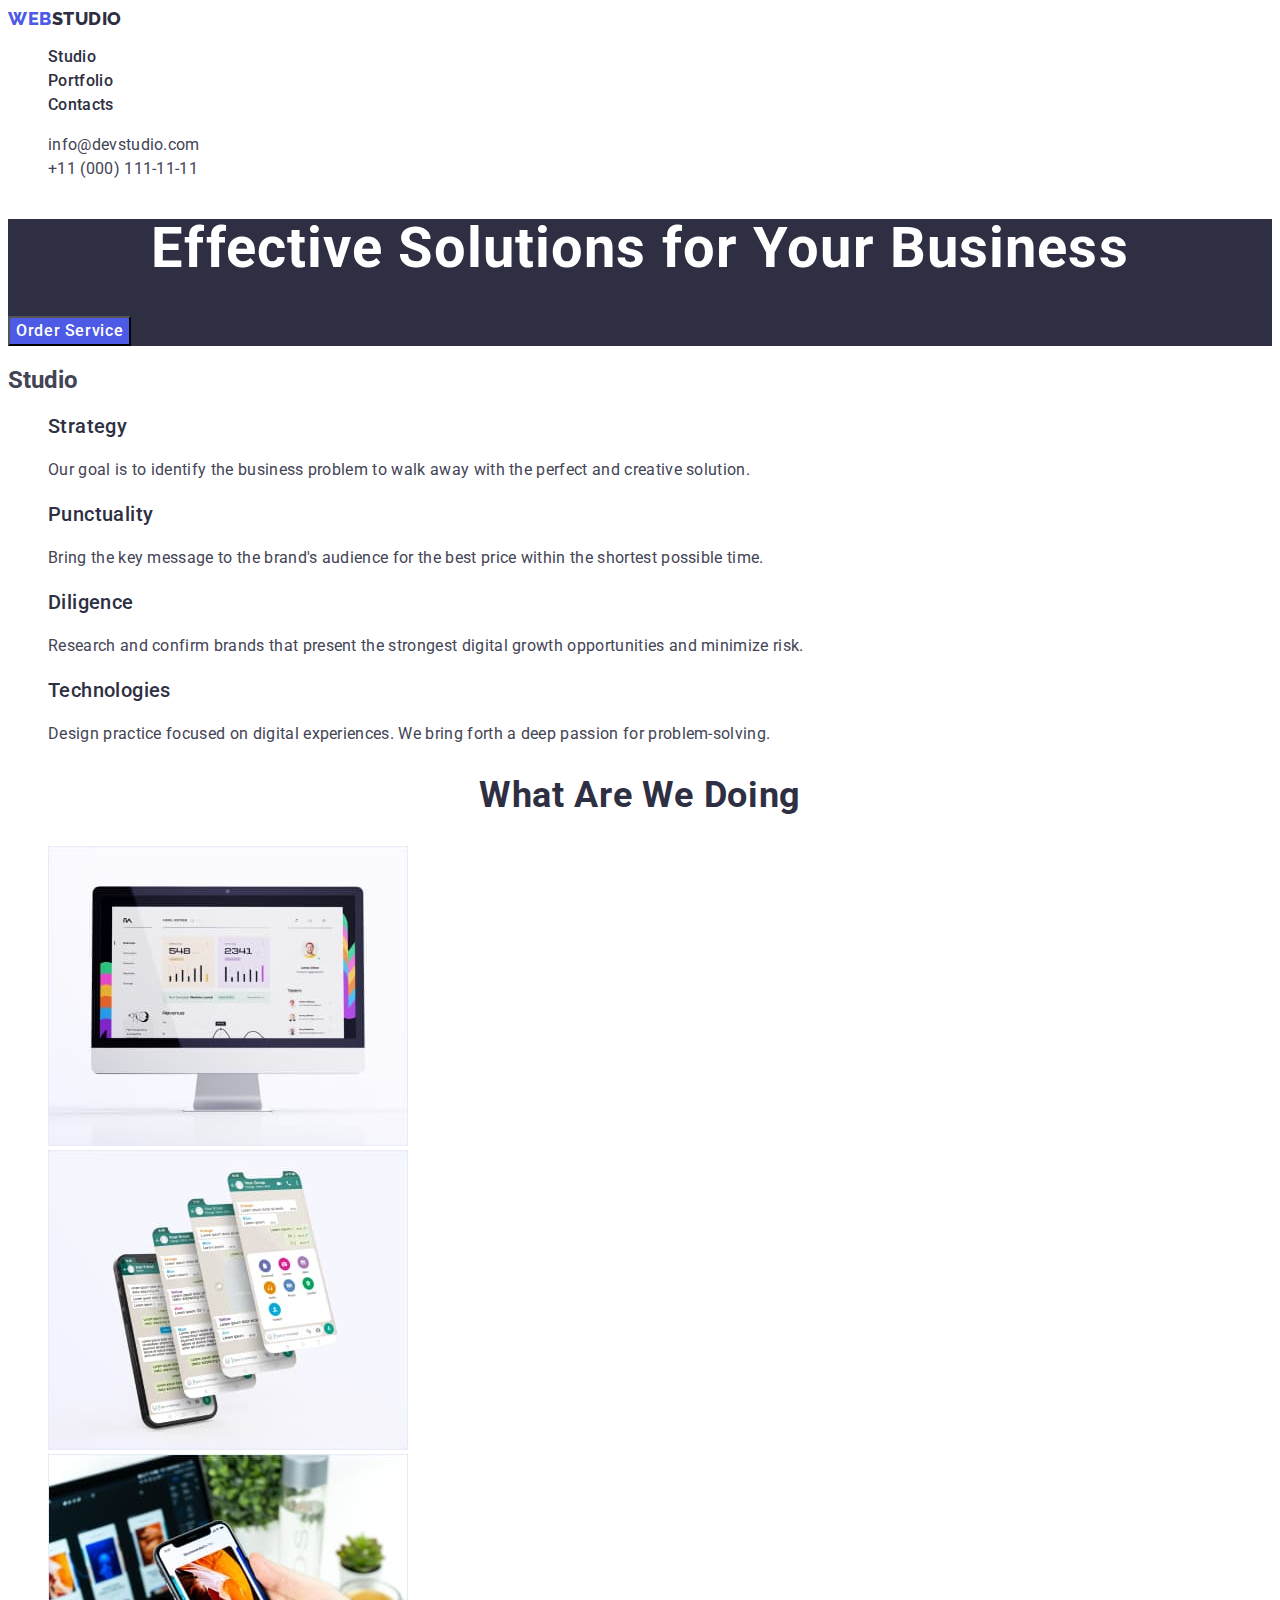
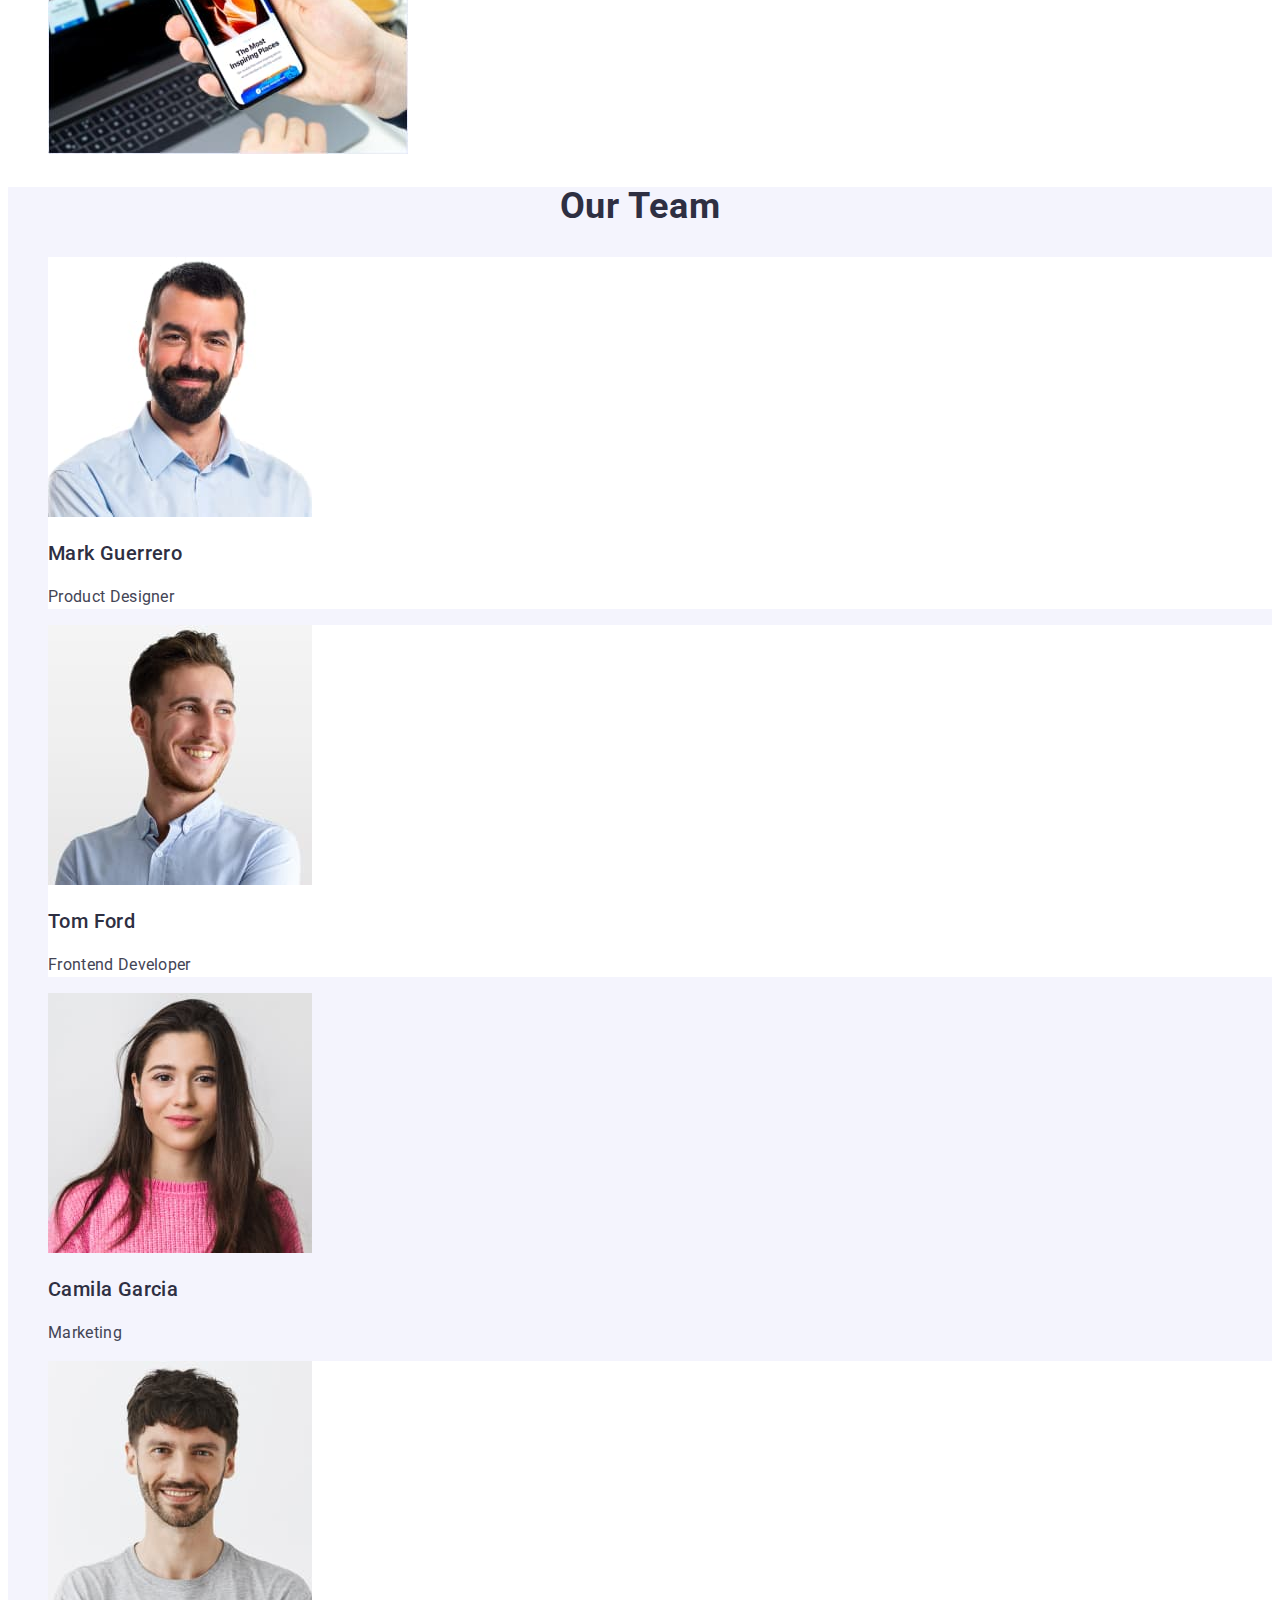
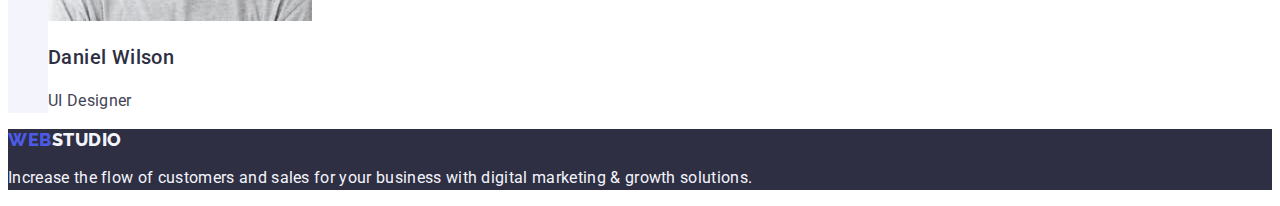
<file: index.html>
<!DOCTYPE html>
<html lang="en">
  <head>
    <meta charset="UTF-8" />
    <link rel="preconnect" href="https://fonts.googleapis.com" />
    <link rel="preconnect" href="https://fonts.gstatic.com" crossorigin />
    <link
      href="https://fonts.googleapis.com/css2?family=Raleway:wght@800&family=Roboto:wght@400;500;700;900&display=swap"
      rel="stylesheet"
    />
    <link rel="stylesheet" href="./css/styles.css" />
    <title>Studio</title>
  </head>
  <!--Body-->
  <body class="body">
    <header>
      <!--Top Line-->
      <nav>
        <a class="web link" href="./index.html"
          >Web<span class="studio link">Studio</span></a
        >
        <!--Contacts-->
        <ul class="list">
          <li><a href="./index.html" class="nav-menu link">Studio</a></li>
          <li>
            <a href="./portfolio.html" class="nav-menu link">Portfolio</a>
          </li>
          <li><a href="" class="nav-menu link">Contacts</a></li>
        </ul>
      </nav>
      <address class="address list">
        <ul class="list">
          <li>
            <a class="contact-list link" href="mailto:info@devstudio.com"
              >info@devstudio.com</a
            >
          </li>
          <li>
            <a class="contact-list link" href="tel:+110001111111"
              >+11 (000) 111-11-11</a
            >
          </li>
        </ul>
      </address>
    </header>
    <main>
      <!--selection 1-->
      <section class="scn_one">
        <h1 class="ttl_one">Effective Solutions for Your Business</h1>
        <button class="button" type="button">Order Service</button>
      </section>
      <!--section 2-->
      <section>
        <h2>Studio</h2>
        <ul class="list">
          <li>
            <h3 class="ttl">Strategy</h3>
            <p class="text">
              Our goal is to identify the business problem to walk away with the
              perfect and creative solution.
            </p>
          </li>
          <li>
            <h3 class="ttl">Punctuality</h3>
            <p class="text">
              Bring the key message to the brand's audience for the best price
              within the shortest possible time.
            </p>
          </li>
          <li>
            <h3 class="ttl">Diligence</h3>
            <p class="text">
              Research and confirm brands that present the strongest digital
              growth opportunities and minimize risk.
            </p>
          </li>
          <li>
            <h3 class="ttl">Technologies</h3>
            <p class="text">
              Design practice focused on digital experiences. We bring forth a
              deep passion for problem-solving.
            </p>
          </li>
        </ul>
      </section>
      <!--section 3-->
      <section class="tech list">
        <h2 class="tittle">What are we doing</h2>
        <ul class="tech list">
          <li>
            <img src="./images/computer.jpg" alt="computer" width="360" />
          </li>
          <li><img src="./images/app.jpg" alt="app" width="360" /></li>
          <li>
            <img src="./images/phone.jpg" alt="phone in hand" width="360" />
          </li>
        </ul>
      </section>
      <!--section 4-->
      <section class="fond_f">
        <h2 class="tittle">Our Team</h2>
        <ul class="list">
          <li class="custom">
            <img
              src="./images/MarkGuerrero.jpg"
              alt="Mark Guerrero"
              width="264"
            />
            <h3 class="ttl">Mark Guerrero</h3>
            <p class="text">Product Designer</p>
          </li>
          <li class="custom">
            <img src="./images/TomFord.jpg" alt="Tom Ford" width="264" />
            <h3 class="ttl">Tom Ford</h3>
            <p class="text">Frontend Developer</p>
          </li>
          <li>
            <img
              src="./images/CamilaGarcia.jpg"
              alt="Camila Garcia"
              width="264"
            />
            <h3 class="ttl">Camila Garcia</h3>
            <p class="text">Marketing</p>
          </li>
          <li class="custom">
            <img
              src="./images/DanielWilson.jpg"
              alt="Daniel Wilson"
              width="264"
            />
            <h3 class="ttl">Daniel Wilson</h3>
            <p class="text">UI Designer</p>
          </li>
        </ul>
      </section>
    </main>
    <!--section 5-->
    <footer class="ftr">
      <a href="./index.html" class="web link"
        >Web<span class="studio-link">Studio</span></a
      >
      <p class="text-footer">
        Increase the flow of customers and sales for your business with digital
        marketing & growth solutions.
      </p>
    </footer>
  </body>
</html>
</file>
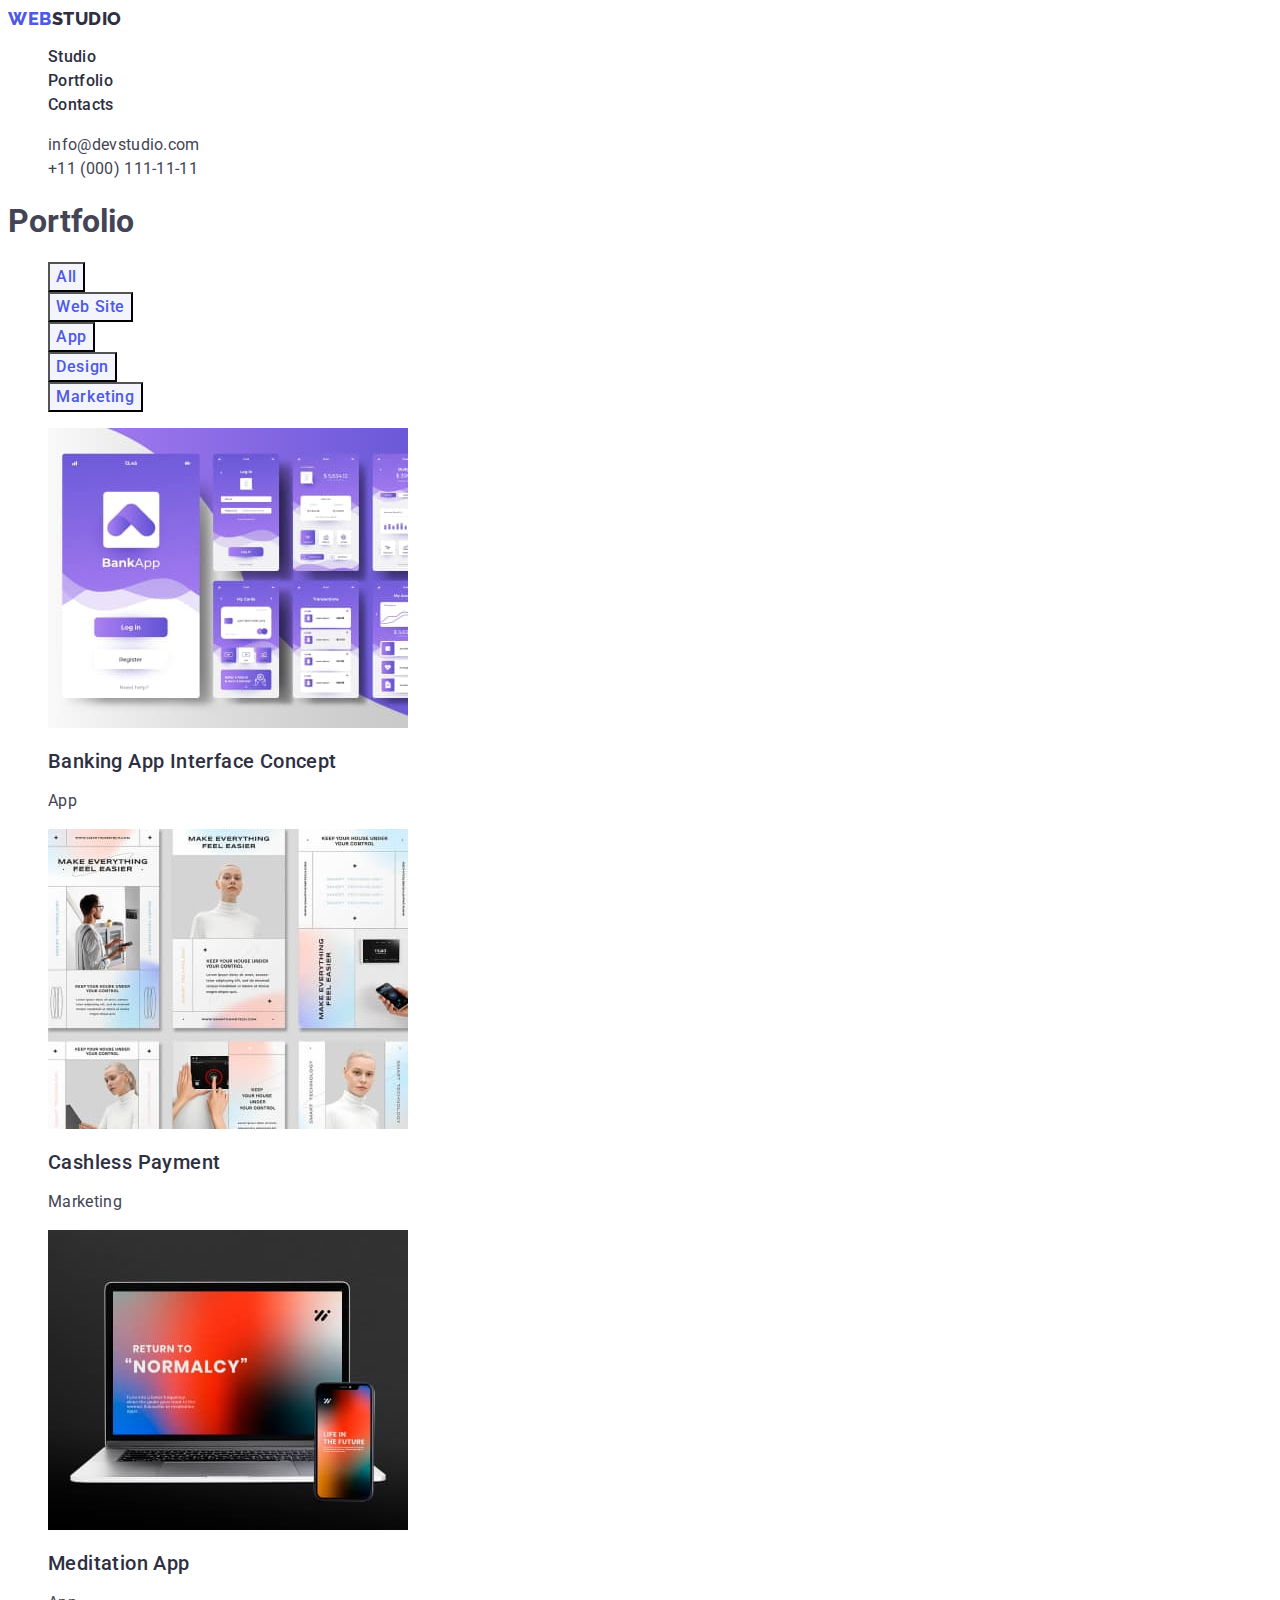
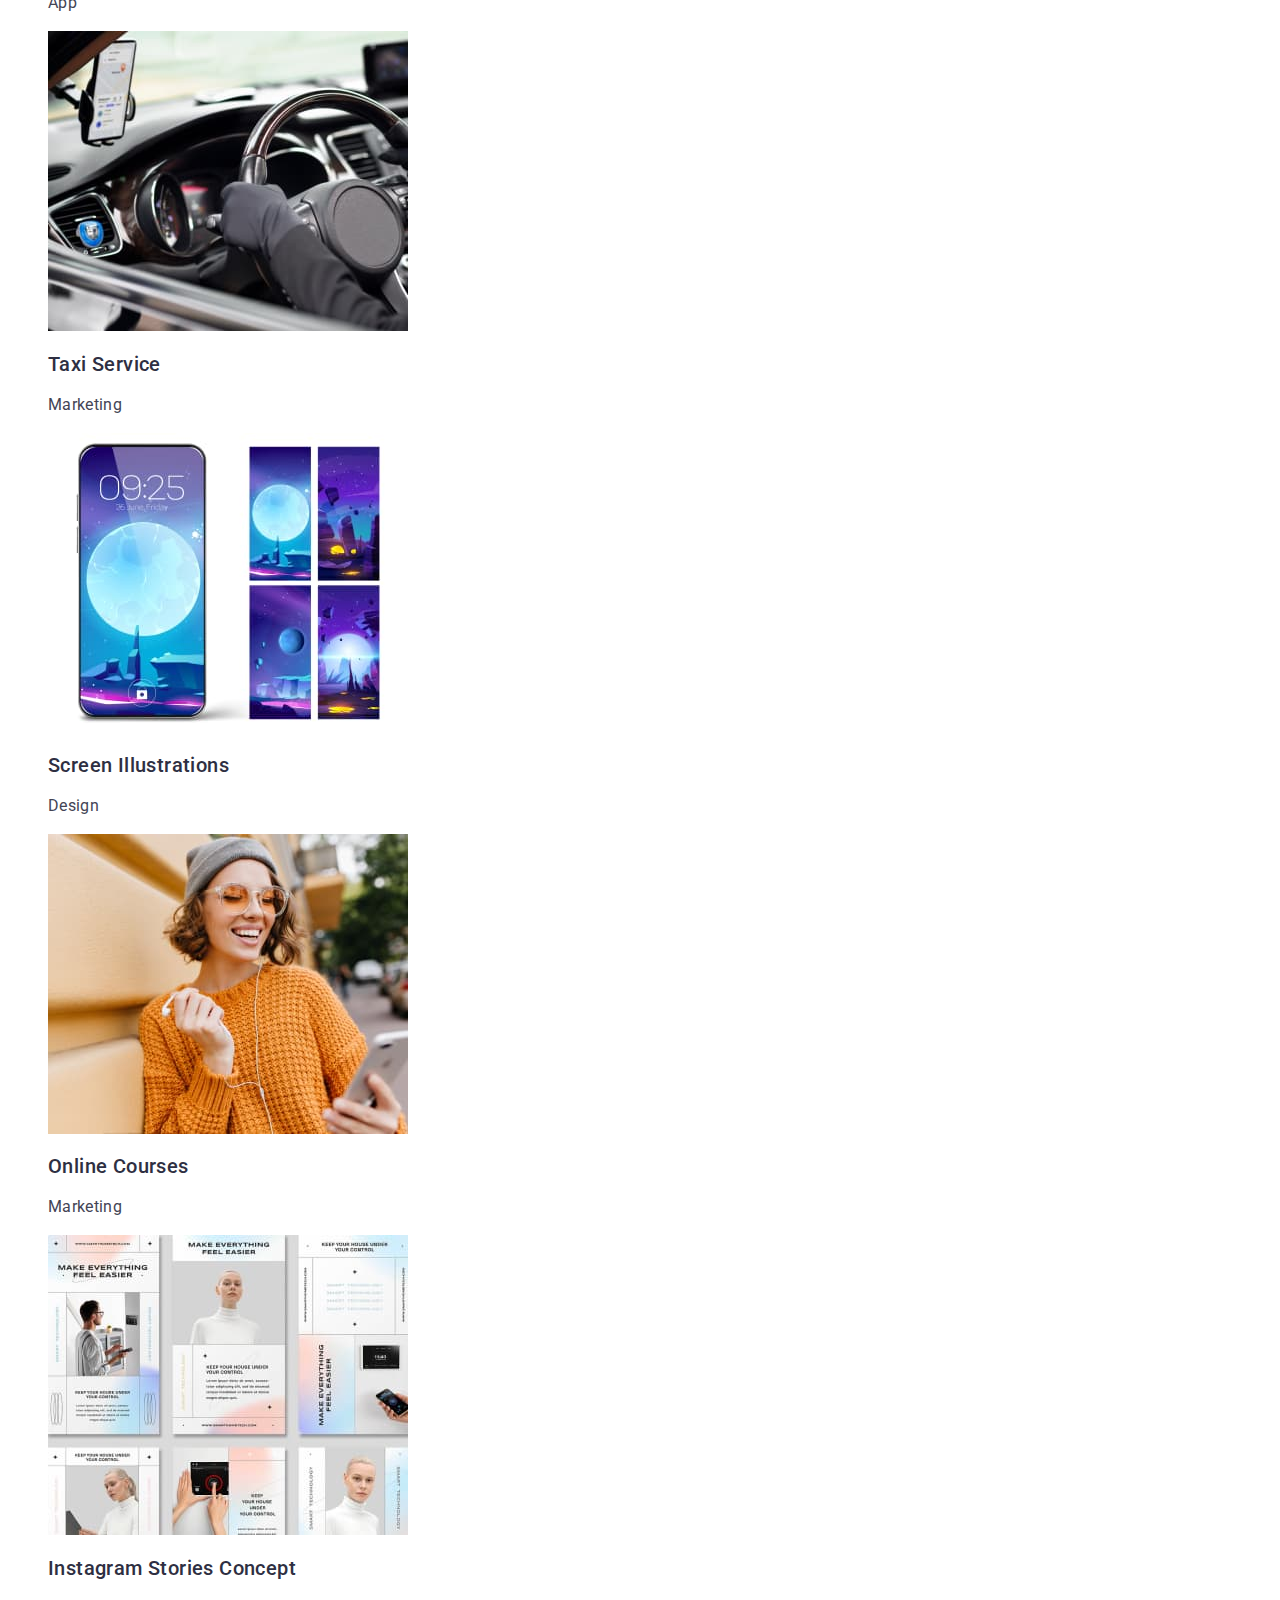
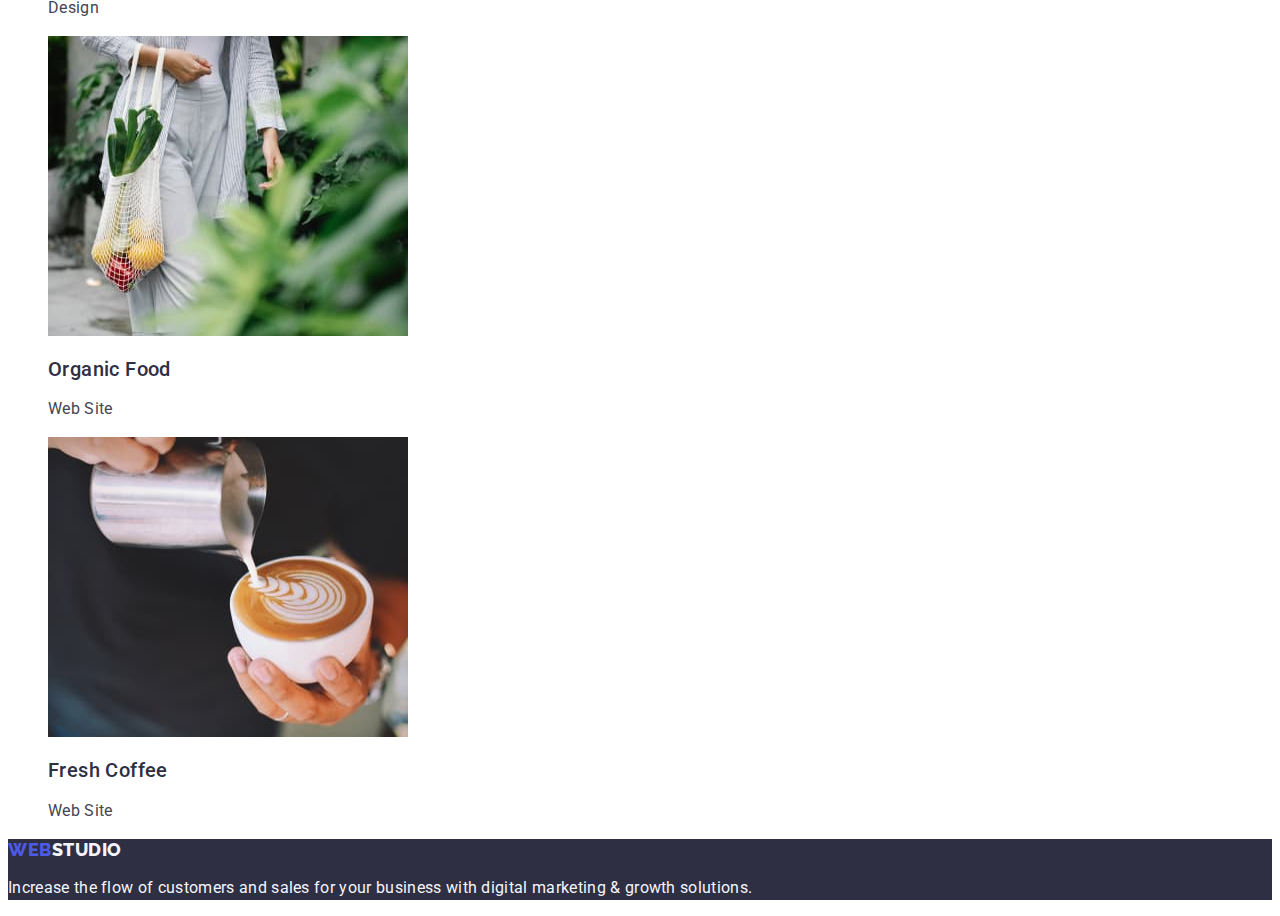
<file: portfolio.html>
<!DOCTYPE html>
<html lang="en">
  <head>
    <meta charset="UTF-8" />
    <link rel="preconnect" href="https://fonts.googleapis.com" />
    <link rel="preconnect" href="https://fonts.gstatic.com" crossorigin />
    <link
      href="https://fonts.googleapis.com/css2?family=Raleway:wght@800&family=Roboto:wght@400;500;700;900&display=swap"
      rel="stylesheet"
    />
    <link rel="stylesheet" href="./css/styles.css" />
    <title>Portfolio</title>
  </head>
  <!--Body-->
  <body class="body">
    <header>
      <!--Top Line-->
      <nav>
        <a href="./index.html" class="web link"
          >Web<span class="studio link">Studio</span></a
        >
        <ul class="list">
          <li><a href="./index.html" class="nav-menu link">Studio</a></li>
          <li>
            <a href="./portfolio.html" class="nav-menu link">Portfolio</a>
          </li>
          <li><a href="" class="nav-menu link">Contacts</a></li>
        </ul>
      </nav>
      <!--Contacts-->
      <address class="address list">
        <ul class="list">
          <li>
            <a class="contact-list link" href="mailto:info@devstudio.com"
              >info@devstudio.com</a
            >
          </li>
          <li>
            <a class="contact-list link" href="tel:+110001111111"
              >+11 (000) 111-11-11</a
            >
          </li>
        </ul>
      </address>
    </header>
    <!--Main section-->
    <main>
      <section>
        <h1>Portfolio</h1>
        <ul class="btn list">
          <li><button type="button" class="filter-btn">All</button></li>
          <li><button type="button" class="filter-btn">Web Site</button></li>
          <li><button type="button" class="filter-btn">App</button></li>
          <li><button type="button" class="filter-btn">Design</button></li>
          <li><button type="button" class="filter-btn">Marketing</button></li>
        </ul>
        <ul class="list">
          <li>
            <a href="./portfolio.html" class="link">
              <img
                src="./images/interface-of-bank.jpg"
                alt="BankApp"
                width="360"
              />
              <h2 class="ttl">Banking App Interface Concept</h2>
              <p class="text">App</p></a
            >
          </li>
          <li>
            <a href="./portfolio.html" class="link">
              <img
                src="./images/presentation.jpg"
                alt="Cashless Payment Marketing"
                width="360"
              />
              <h2 class="ttl">Cashless Payment</h2>
              <p class="text">Marketing</p></a
            >
          </li>
          <li>
            <a href="./portfolio.html" class="link">
              <img
                src="./images/computer-and-phone.jpg"
                alt="Meditation App"
                width="360"
              />
              <h2 class="ttl">Meditation App</h2>
              <p class="text">App</p></a
            >
          </li>
          <li>
            <a href="./portfolio.html" class="link">
              <img src="./images/car.jpg" alt="Car" width="360" />
              <h2 class="ttl">Taxi Service</h2>
              <p class="text">Marketing</p></a
            >
          </li>
          <li>
            <a href="./portfolio.html" class="link">
              <img
                src="./images/interface-of-phone.jpg"
                alt="Screen Illustrations"
                width="360"
              />
              <h2 class="ttl">Screen Illustrations</h2>
              <p class="text">Design</p></a
            >
          </li>
          <li>
            <a href="./portfolio.html" class="link">
              <img src="./images/girl.jpg" alt="Girl" width="360" />
              <h2 class="ttl">Online Courses</h2>
              <p class="text">Marketing</p></a
            >
          </li>
          <li>
            <a href="./portfolio.html" class="link">
              <img
                src="./images/presentation.jpg"
                alt="Instagram Stories Concept"
                width="360"
              />
              <h2 class="ttl">Instagram Stories Concept</h2>
              <p class="text">Design</p></a
            >
          </li>
          <li>
            <a href="./portfolio.html" class="link">
              <img src="./images/bag.jpg" alt="Organic Food" width="360" />
              <h2 class="ttl">Organic Food</h2>
              <p class="text">Web Site</p></a
            >
          </li>
          <li>
            <a href="./portfolio.html" class="link">
              <img
                src="./images/cup-of-coffee.jpg"
                alt="Fresh coffee"
                width="360"
              />
              <h2 class="ttl">Fresh Coffee</h2>
              <p class="text">Web Site</p></a
            >
          </li>
        </ul>
      </section>
    </main>
    <!--Footer section-->
    <footer class="ftr">
      <a href="/index.html" class="web link"
        >Web<span class="studio-link">Studio</span></a
      >
      <p class="text-footer">
        Increase the flow of customers and sales for your business with digital
        marketing & growth solutions.
      </p>
    </footer>
  </body>
</html>
</file>
<file: css/styles.css>
:root {
  --navy-blue: #2e2f42;
  --iris: #4d5ae5;
  --white: #ffffff;
  --cloud: #f4f4fd;
  --slate: #434455;
  --ocean: #404bbf;
  --cornflower: #e7e9fc;
}
.body {
  font-family: "Roboto", sans-serif;
  color: #434455;
  background-color: #ffffff;
}
.link {
  text-decoration: none;
}
.web {
  color: #4d5ae5;
  font-family: "Raleway", sans-serif;
  font-size: 18px;
  font-style: normal;
  font-weight: 800;
  line-height: 1.17;
  letter-spacing: 0.03em;
  text-transform: uppercase;
  text-decoration: none;
}
.studio {
  color: var(--navy-blue);
  font-size: 18px;
  font-style: normal;
  font-weight: 800;
  line-height: 1.17;
  letter-spacing: 0.03em;
  text-transform: uppercase;
  text-decoration: none;
}
.link-list {
  text-decoration: none;
}
.nav-menu {
  font-family: "Roboto", sans-serif;
  color: var(--navy-blue);
  font-size: 16px;
  font-style: normal;
  font-weight: 500;
  line-height: 1.5;
  letter-spacing: 0.02em;
}
.nav-menu-link {
  text-decoration: none;
}
.nav-menu:hover,
.nav-menu:focus {
  color: #404bbf;
}
.contact-list {
  font-family: "Roboto", sans-serif;
  color: var(--slate);
  font-size: 16px;
  font-style: normal;
  font-weight: 400;
  line-height: 1.5;
  letter-spacing: 0.02em;
  text-decoration: none;
}
.contact-list:hover,
.contact-list:focus {
  color: #404bbf;
}
.button {
  color: #ffffff;
  font-family: "Roboto", sans-serif;
  font-weight: 500;
  font-size: 16px;
  font-style: normal;
  line-height: 1.5;
  letter-spacing: 0.04em;
  background-color: #4d5ae5;
  cursor: pointer;
}
.button:hover,
.button:focus {
  background-color: #404bbf;
}
.btn {
  list-style: none;
  text-decoration: none;
}
.filter-btn {
  font-family: "Roboto", sans-serif;
  font-weight: 500;
  font-size: 16px;
  line-height: 1.5;
  letter-spacing: 0.04em;
  color: var(--iris);
  background-color: var(--cloud);
  cursor: pointer;
}
.filter-btn:hover,
.filter-btn:focus {
  background-color: #404bbf;
  color: #ffffff;
}
.filter-btn:active {
  background-color: #404bbf;
  color: #ffffff;
}
.filter-item {
  color: var(--iris);
  text-align: center;
  font-size: 16px;
  font-style: normal;
  font-weight: 500;
  line-height: 1.5;
  letter-spacing: 0.04em;
}
.list {
  list-style: none;
}
.ttl {
  color: var(--navy-blue);
  font-size: 20px;
  font-style: normal;
  font-weight: 500;
  line-height: 1.2;
  letter-spacing: 0.02em;
}
.text {
  color: var(--slate);
  font-family: "Roboto", sans-serif;
  font-size: 16px;
  font-style: normal;
  font-weight: 400;
  line-height: 1.5;
  letter-spacing: 0.02em;
}
.address {
  font-style: normal;
  text-decoration: none;
}
.ttl_one {
  font-family: "Roboto", sans-serif;
  color: #ffffff;
  font-size: 56px;
  font-style: normal;
  font-weight: 700;
  line-height: 1.07;
  letter-spacing: 0.02em;
  text-align: center;
}
.scn_one {
  background-color: #2e2f42;
}
.tittle {
  color: #2e2f42;
  text-align: center;
  font-size: 36px;
  font-weight: 700;
  line-height: 1.11;
  letter-spacing: 0.02em;
  text-transform: capitalize;
}
.custom {
  background-color: #ffffff;
}
.fond_f {
  background-color: #f4f4fd;
}
.studio-link {
  color: #f4f4fd;
  font-size: 18px;
  font-style: normal;
  font-weight: 800;
  line-height: 1.17;
  letter-spacing: 0.03em;
  text-transform: uppercase;
  text-decoration: none;
}
.text-footer {
  color: var(--cloud);
  font-family: "Roboto", sans-serif;
  font-size: 16px;
  font-style: normal;
  font-weight: 400;
  line-height: 1.5;
  letter-spacing: 0.02em;
}
.text-footer {
  background-color: #2e2f42;
}
.ftr {
  background-color: #2e2f42;
}
</file>
